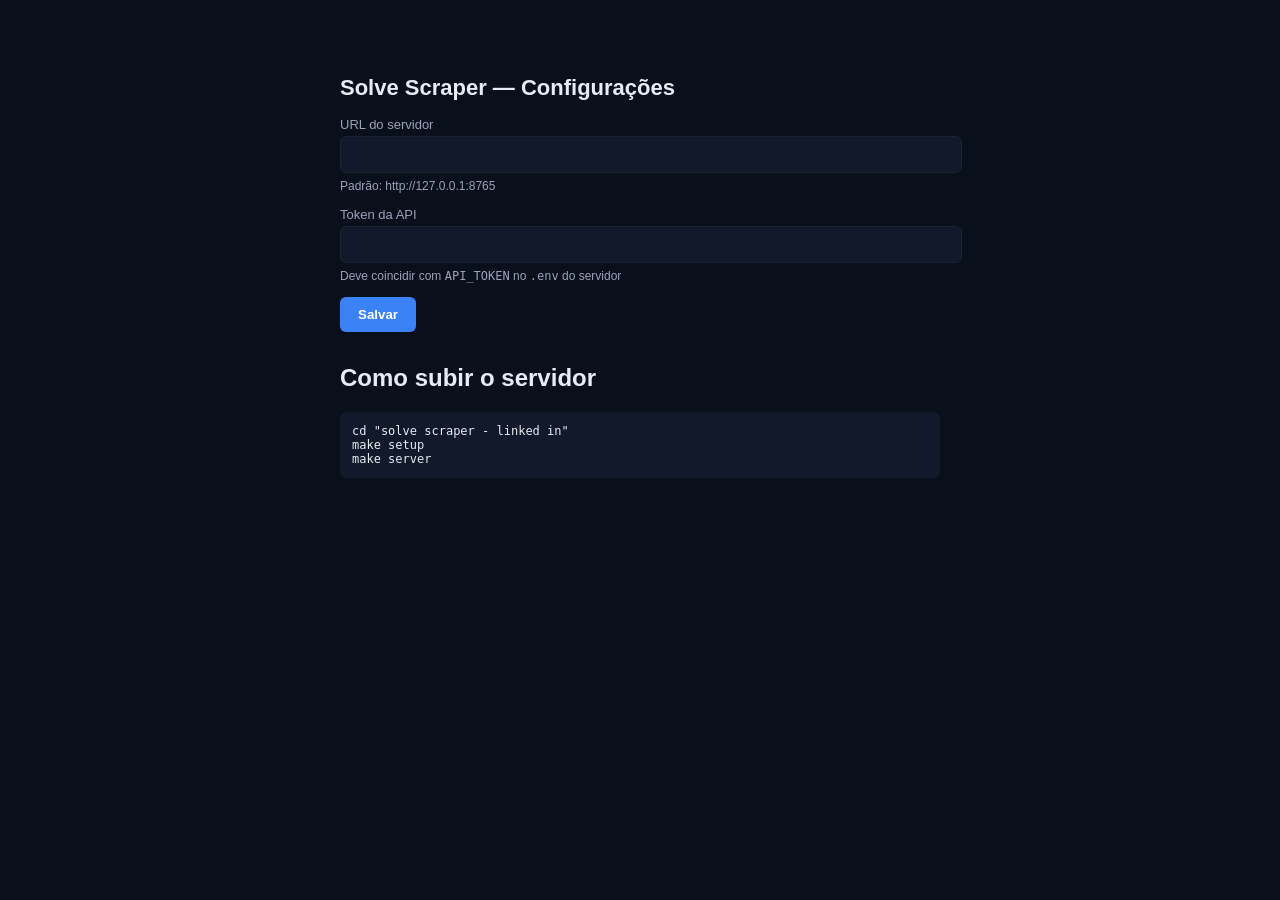
<file: chrome-extension/options.html>
<!DOCTYPE html>
<html lang="pt-BR">
<head>
  <meta charset="UTF-8" />
  <title>Solve Scraper — Opções</title>
  <style>
    body { font-family: -apple-system, sans-serif; max-width: 600px; margin: 40px auto; padding: 20px; background: #0a0f1c; color: #e6ecf3; }
    h1 { font-size: 22px; margin-bottom: 16px; }
    .row { margin-bottom: 14px; }
    label { display: block; font-size: 13px; color: #98a4b9; margin-bottom: 4px; }
    input { width: 100%; padding: 10px; background: #11192b; border: 1px solid #1a2333; color: #e6ecf3; border-radius: 6px; }
    button { padding: 10px 18px; background: #3b82f6; color: white; border: none; border-radius: 6px; cursor: pointer; font-weight: 600; }
    .hint { color: #98a4b9; font-size: 12px; margin-top: 6px; }
    pre { background: #11192b; padding: 12px; border-radius: 6px; font-size: 12px; overflow-x: auto; }
  </style>
</head>
<body>
  <h1>Solve Scraper — Configurações</h1>

  <div class="row">
    <label for="api-url">URL do servidor</label>
    <input type="text" id="api-url" />
    <div class="hint">Padrão: http://127.0.0.1:8765</div>
  </div>

  <div class="row">
    <label for="api-token">Token da API</label>
    <input type="password" id="api-token" />
    <div class="hint">Deve coincidir com <code>API_TOKEN</code> no <code>.env</code> do servidor</div>
  </div>

  <button id="save">Salvar</button>
  <p id="status" class="hint"></p>

  <h2 style="margin-top: 32px;">Como subir o servidor</h2>
  <pre>cd "solve scraper - linked in"
make setup
make server</pre>

  <script src="options.js"></script>
</body>
</html>
</file>
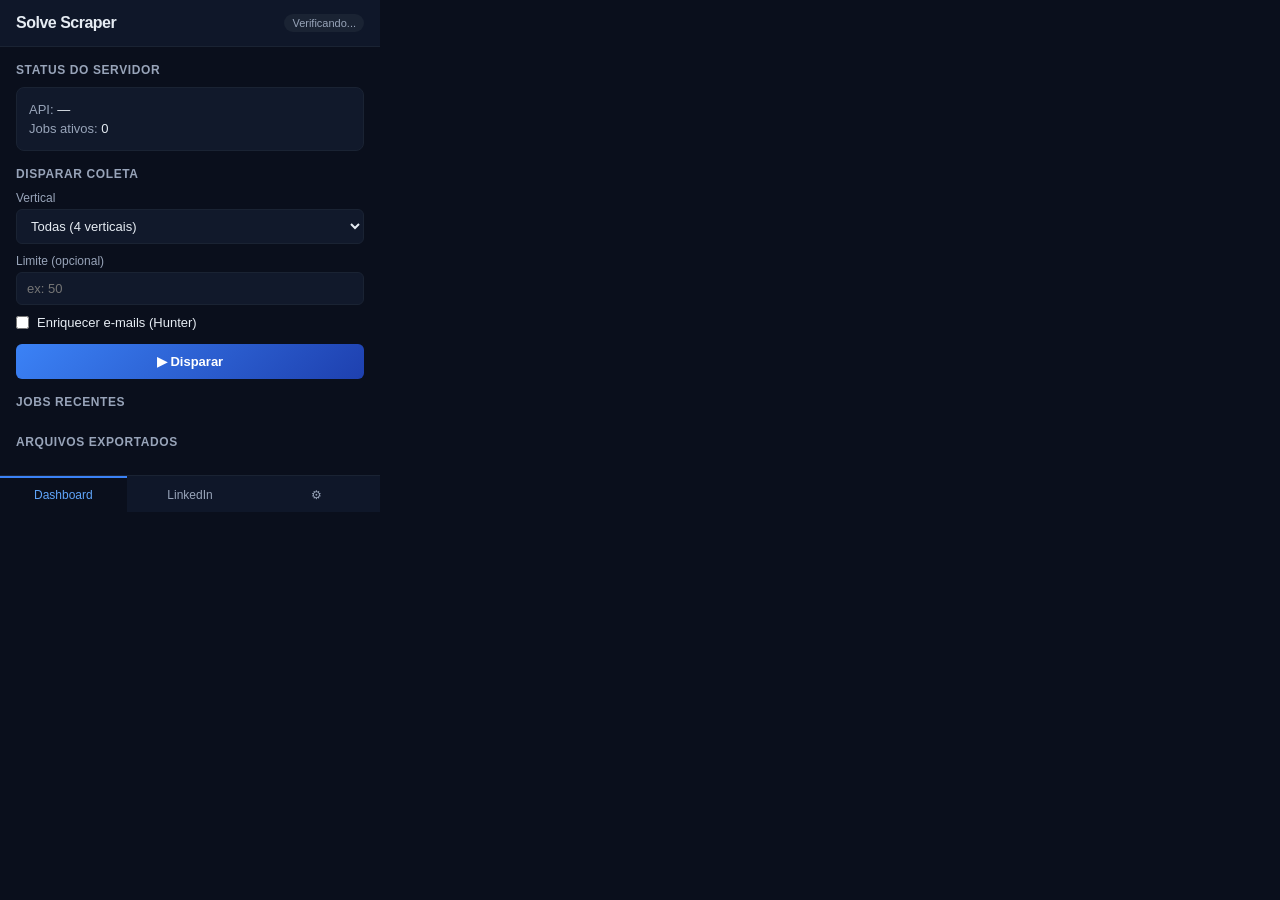
<file: chrome-extension/popup.html>
<!DOCTYPE html>
<html lang="pt-BR">
<head>
  <meta charset="UTF-8" />
  <title>Solve Scraper</title>
  <link rel="stylesheet" href="popup.css" />
</head>
<body>
  <header>
    <h1>Solve Scraper</h1>
    <span id="connection-status" class="badge">Verificando...</span>
  </header>

  <main>
    <!-- ABA: Dashboard -->
    <section id="tab-dashboard" class="tab-content active">
      <h2>Status do servidor</h2>
      <div id="server-info" class="info-box">
        <div><strong>API:</strong> <span id="api-url">—</span></div>
        <div><strong>Jobs ativos:</strong> <span id="jobs-count">0</span></div>
      </div>

      <h2>Disparar coleta</h2>
      <div class="form-row">
        <label for="vertical-select">Vertical</label>
        <select id="vertical-select">
          <option value="all">Todas (4 verticais)</option>
          <option value="betting">Betting</option>
          <option value="pagamentos">Pagamentos</option>
          <option value="cobranca">Cobrança</option>
          <option value="saas_b2b">SaaS B2B</option>
        </select>
      </div>
      <div class="form-row">
        <label for="limit-input">Limite (opcional)</label>
        <input type="number" id="limit-input" placeholder="ex: 50" min="1" />
      </div>
      <div class="form-row checkbox">
        <input type="checkbox" id="enrich-email" />
        <label for="enrich-email">Enriquecer e-mails (Hunter)</label>
      </div>
      <button id="trigger-scrape" class="btn-primary">▶ Disparar</button>

      <h2>Jobs recentes</h2>
      <div id="jobs-list"></div>

      <h2>Arquivos exportados</h2>
      <div id="outputs-list"></div>
    </section>

    <!-- ABA: LinkedIn -->
    <section id="tab-linkedin" class="tab-content">
      <h2>Captura LinkedIn</h2>
      <p class="hint">
        Abra uma busca no LinkedIn Sales Navigator ou uma página de empresa,
        e clique abaixo para capturar os leads visíveis.
      </p>
      <button id="capture-linkedin" class="btn-primary">📥 Capturar página atual</button>
      <div id="linkedin-status" class="status-box"></div>
      <div id="linkedin-preview"></div>
    </section>

    <!-- ABA: Configurações -->
    <section id="tab-settings" class="tab-content">
      <h2>Configuração</h2>
      <div class="form-row">
        <label for="api-url-input">URL do servidor</label>
        <input type="text" id="api-url-input" value="http://127.0.0.1:8765" />
      </div>
      <div class="form-row">
        <label for="api-token-input">Token da API</label>
        <input type="password" id="api-token-input" />
      </div>
      <button id="save-settings" class="btn-primary">Salvar</button>
      <p class="hint">
        Configure no <code>.env</code> do servidor a variável <code>API_TOKEN</code>
        com o mesmo valor.
      </p>
    </section>
  </main>

  <nav class="tabs">
    <button data-tab="dashboard" class="tab-btn active">Dashboard</button>
    <button data-tab="linkedin" class="tab-btn">LinkedIn</button>
    <button data-tab="settings" class="tab-btn">⚙</button>
  </nav>

  <script src="popup.js"></script>
</body>
</html>
</file>
<file: chrome-extension/popup.css>
* {
  box-sizing: border-box;
  margin: 0;
  padding: 0;
}

body {
  font-family: -apple-system, BlinkMacSystemFont, 'Segoe UI', sans-serif;
  width: 380px;
  max-height: 600px;
  background: #0a0f1c;
  color: #e6ecf3;
  font-size: 14px;
}

header {
  display: flex;
  justify-content: space-between;
  align-items: center;
  padding: 14px 16px;
  border-bottom: 1px solid #1a2333;
  background: #0f1729;
}

header h1 {
  font-size: 16px;
  font-weight: 700;
  letter-spacing: -0.5px;
}

.badge {
  font-size: 11px;
  padding: 3px 8px;
  border-radius: 12px;
  background: #1a2333;
  color: #98a4b9;
}

.badge.connected {
  background: #0e3d2e;
  color: #4ade80;
}

.badge.disconnected {
  background: #3d1717;
  color: #fb7185;
}

main {
  padding: 16px;
  overflow-y: auto;
  max-height: 480px;
}

.tab-content {
  display: none;
}

.tab-content.active {
  display: block;
}

h2 {
  font-size: 12px;
  text-transform: uppercase;
  letter-spacing: 0.6px;
  color: #98a4b9;
  margin: 16px 0 10px;
  font-weight: 600;
}

h2:first-of-type {
  margin-top: 0;
}

.info-box {
  background: #11192b;
  border: 1px solid #1a2333;
  border-radius: 8px;
  padding: 10px 12px;
}

.info-box div {
  margin: 4px 0;
  font-size: 13px;
}

.info-box strong {
  color: #98a4b9;
  font-weight: 500;
}

.form-row {
  margin-bottom: 10px;
}

.form-row label {
  display: block;
  font-size: 12px;
  color: #98a4b9;
  margin-bottom: 4px;
}

.form-row.checkbox {
  display: flex;
  align-items: center;
  gap: 8px;
}

.form-row.checkbox label {
  margin: 0;
  font-size: 13px;
  color: #e6ecf3;
}

select,
input[type='text'],
input[type='password'],
input[type='number'] {
  width: 100%;
  padding: 8px 10px;
  border: 1px solid #1a2333;
  background: #11192b;
  color: #e6ecf3;
  border-radius: 6px;
  font-size: 13px;
}

select:focus,
input:focus {
  outline: none;
  border-color: #3b82f6;
}

.btn-primary {
  width: 100%;
  padding: 10px;
  background: linear-gradient(135deg, #3b82f6, #1e40af);
  color: white;
  border: none;
  border-radius: 6px;
  font-size: 13px;
  font-weight: 600;
  cursor: pointer;
  margin-top: 4px;
}

.btn-primary:hover {
  background: linear-gradient(135deg, #2563eb, #1e3a8a);
}

.btn-primary:disabled {
  opacity: 0.5;
  cursor: not-allowed;
}

.hint {
  font-size: 12px;
  color: #98a4b9;
  margin: 8px 0;
  line-height: 1.5;
}

.hint code {
  background: #1a2333;
  padding: 1px 5px;
  border-radius: 3px;
  font-size: 11px;
}

#jobs-list,
#outputs-list,
#linkedin-preview {
  display: flex;
  flex-direction: column;
  gap: 6px;
}

.job-item,
.output-item {
  background: #11192b;
  border: 1px solid #1a2333;
  border-radius: 6px;
  padding: 8px 10px;
  font-size: 12px;
}

.job-item .job-id {
  font-family: monospace;
  color: #98a4b9;
  font-size: 10px;
}

.job-item .job-status {
  display: inline-block;
  padding: 1px 6px;
  border-radius: 3px;
  font-size: 10px;
  text-transform: uppercase;
  font-weight: 600;
}

.job-status.rodando {
  background: #1e3a5f;
  color: #60a5fa;
}

.job-status.concluido {
  background: #0e3d2e;
  color: #4ade80;
}

.job-status.erro {
  background: #3d1717;
  color: #fb7185;
}

.status-box {
  margin-top: 10px;
  font-size: 12px;
  color: #98a4b9;
  min-height: 18px;
}

nav.tabs {
  display: flex;
  border-top: 1px solid #1a2333;
  background: #0f1729;
}

.tab-btn {
  flex: 1;
  padding: 10px;
  background: none;
  border: none;
  color: #98a4b9;
  cursor: pointer;
  font-size: 12px;
  font-weight: 500;
  border-top: 2px solid transparent;
}

.tab-btn.active {
  color: #60a5fa;
  border-top-color: #3b82f6;
  background: #0a0f1c;
}

.tab-btn:hover:not(.active) {
  color: #e6ecf3;
}

a {
  color: #60a5fa;
  text-decoration: none;
}

a:hover {
  text-decoration: underline;
}
</file>
